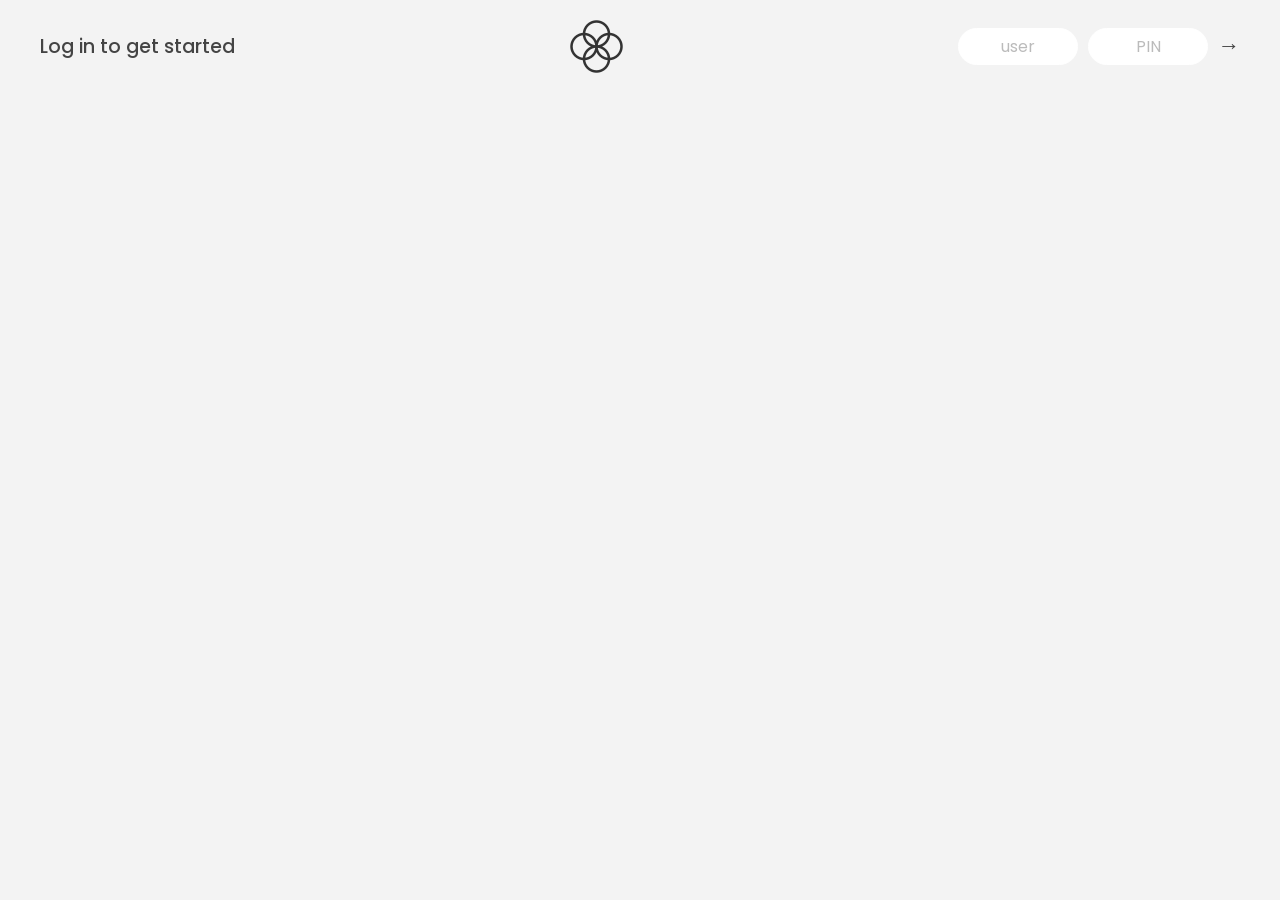
<file: bankist.html>
<!DOCTYPE html>
<html lang="en">
  <head>
    <meta charset="UTF-8" />
    <meta name="viewport" content="width=device-width, initial-scale=1.0" />
    <meta http-equiv="X-UA-Compatible" content="ie=edge" />
    <link rel="shortcut icon" type="image/png" href="/icon.png" />

    <link
      href="https://fonts.googleapis.com/css?family=Poppins:400,500,600&display=swap"
      rel="stylesheet"
    />

    <link rel="stylesheet" href="bankist.css" />
    <link rel="stylesheet" href="bankist.js">
   
    <title>Bankist</title>
  </head>
  <body>
    <!-- TOP NAVIGATION -->
    <nav>
      <p class="welcome">Log in to get started</p>
      <img src="logo.png" alt="Logo" class="logo" />
      <form class="login">
        <input
          type="text"
          placeholder="user"
          class="login__input login__input--user"
        />
        <!-- In practice, use type="password" -->
        <input
          type="text"
          placeholder="PIN"
          maxlength="4"
          class="login__input login__input--pin"
        />
        <button class="login__btn">&rarr;</button>
      </form>
    </nav>

    <main class="app">
      <!-- BALANCE -->
      <div class="balance">
        <div>
          <p class="balance__label">Current balance</p>
          <p class="balance__date">
            As of <span class="date">05/03/2037</span>
          </p>
        </div>
        <p class="balance__value">0000€</p>
      </div>

      <!-- MOVEMENTS -->
      <div class="movements">
        <div class="movements__row">
          <div class="movements__type movements__type--deposit">2 deposit</div>
          <div class="movements__date">3 days ago</div>
          <div class="movements__value">4 000€</div>
        </div>
        <div class="movements__row">
          <div class="movements__type movements__type--withdrawal">
            1 withdrawal
          </div>
          <div class="movements__date">24/01/2037</div>
          <div class="movements__value">-378€</div>
        </div>
      </div>

      <!-- SUMMARY -->
      <div class="summary">
        <p class="summary__label">In</p>
        <p class="summary__value summary__value--in">0000€</p>
        <p class="summary__label">Out</p>
        <p class="summary__value summary__value--out">0000€</p>
        <p class="summary__label">Interest</p>
        <p class="summary__value summary__value--interest">0000€</p>
        <button class="btn--sort">&downarrow; SORT</button>
      </div>

      <!-- OPERATION: TRANSFERS -->
      <div class="operation operation--transfer">
        <h2>Transfer money</h2>
        <form class="form form--transfer">
          <input type="text" class="form__input form__input--to" />
          <input type="number" class="form__input form__input--amount" />
          <button class="form__btn form__btn--transfer">&rarr;</button>
          <label class="form__label">Transfer to</label>
          <label class="form__label">Amount</label>
        </form>
      </div>

      <!-- OPERATION: LOAN -->
      <div class="operation operation--loan">
        <h2>Request loan</h2>
        <form class="form form--loan">
          <input type="number" class="form__input form__input--loan-amount" />
          <button class="form__btn form__btn--loan">&rarr;</button>
          <label class="form__label form__label--loan">Amount</label>
        </form>
      </div>

      <!-- OPERATION: CLOSE -->
      <div class="operation operation--close">
        <h2>Close account</h2>
        <form class="form form--close">
          <input type="text" class="form__input form__input--user" />
          <input
            type="password"
            maxlength="6"
            class="form__input form__input--pin"
          />
          <button class="form__btn form__btn--close">&rarr;</button>
          <label class="form__label">Confirm user</label>
          <label class="form__label">Confirm PIN</label>
        </form>
      </div>

      <!-- LOGOUT TIMER -->
      <p class="logout-timer">
        You will be logged out in <span class="timer">05:00</span>
      </p>
    </main>

    <!-- <footer>
      &copy; by Jonas Schmedtmann. Don't claim as your own :)
    </footer> -->

    <script src="bankist.js"> </script>
  </body>
</html>
</file>
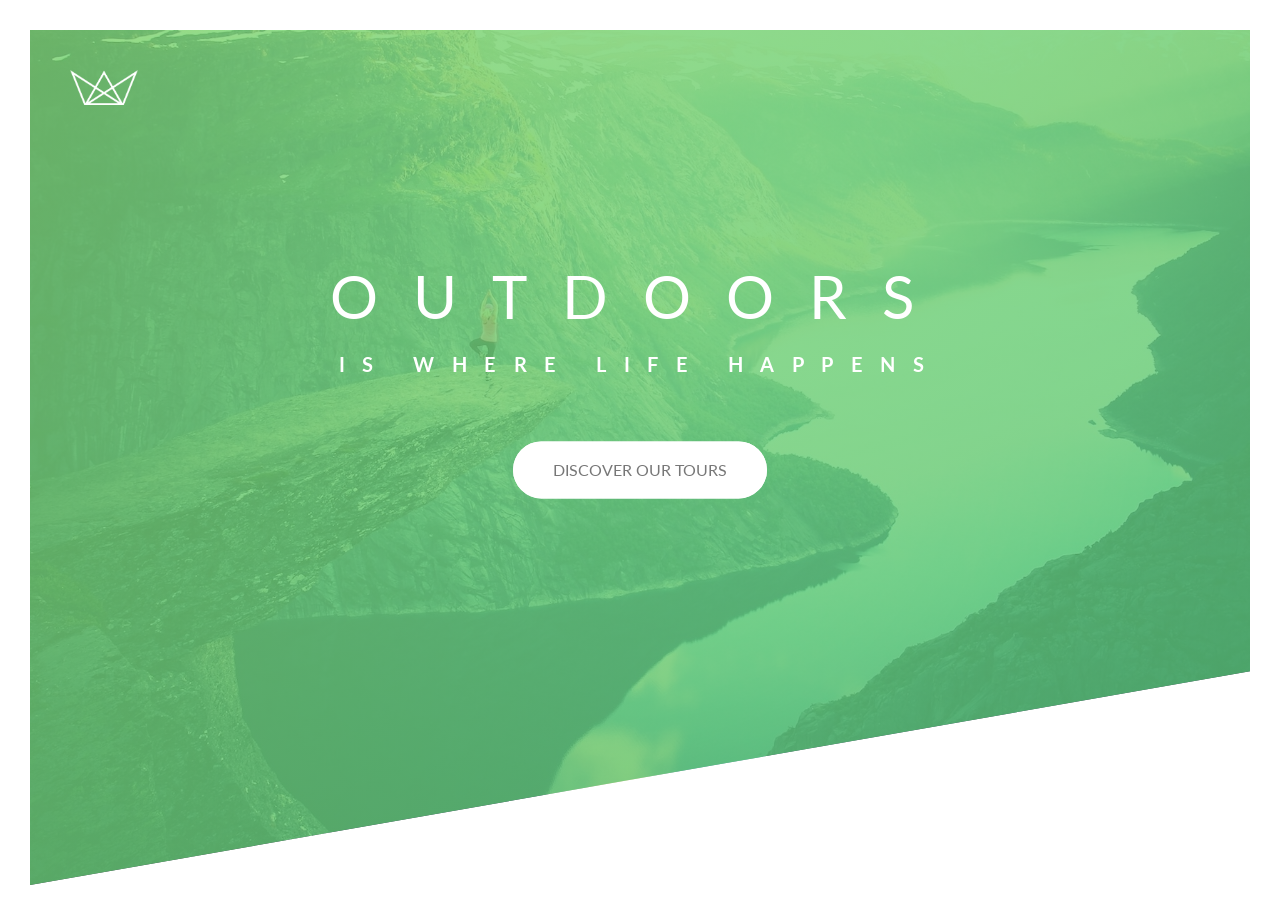
<file: htmlandcss/advanced/advanced.html>
<!DOCTYPE html>
<html lang="en">
<head>
    <meta charset="UTF-8">
    <meta name="viewport" content="width=device-width, initial-scale=1.0">
    <link rel="preconnect" href="https://fonts.googleapis.com">
<link rel="preconnect" href="https://fonts.gstatic.com" crossorigin>
<link href="https://fonts.googleapis.com/css2?family=Lato:ital,wght@0,100;0,300;0,400;0,700;0,900;1,100;1,300;1,400;1,700;1,900&display=swap" rel="stylesheet">
    <link rel="stylesheet" href="advanced.css">
    <link rel="stylesheet" href="img/favicon.png">
    <title>Document</title>
</head>
<body>
    <header class="header">
        <div class="header__logo-box">
            <img src="img/logo-white.png" alt="Logo" class="header__logo">
        </div>
        <div class="header__text-box">
            <h1 class="heading-primary">
            <span class="heading-primary--main">Outdoors</span>
            <span class="heading-primary--sub">is where life happens</span>
        </h1>

        <a href="#" class="btn btn--white btn--animated">Discover our tours</a>
        </div>
        
    </header>
</body>
</html>
</file>
<file: bankist.css>
* {
  margin: 0;
  padding: 0;
  box-sizing: inherit;
}

html {
  font-size: 62.5%;
  box-sizing: border-box;
}

body {
  font-family: "Poppins", sans-serif;
  color: #444;
  background-color: #f3f3f3;
  height: 100vh;
  padding: 2rem;
}

nav {
  display: flex;
  justify-content: space-between;
  align-items: center;
  padding: 0 2rem;
}

.welcome {
  font-size: 1.9rem;
  font-weight: 500;
}

.logo {
  height: 5.25rem;
}

.login {
  display: flex;
}

.login__input {
  border: none;
  padding: 0.5rem 2rem;
  font-size: 1.6rem;
  font-family: inherit;
  text-align: center;
  width: 12rem;
  border-radius: 10rem;
  margin-right: 1rem;
  color: inherit;
  border: 1px solid #fff;
  transition: all 0.3s;
}

.login__input:focus {
  outline: none;
  border: 1px solid #ccc;
}

.login__input::placeholder {
  color: #bbb;
}

.login__btn {
  border: none;
  background: none;
  font-size: 2.2rem;
  color: inherit;
  cursor: pointer;
  transition: all 0.3s;
}

.login__btn:hover,
.login__btn:focus,
.btn--sort:hover,
.btn--sort:focus {
  outline: none;
  color: #777;
}

/* MAIN */
.app {
  position: relative;
  max-width: 100rem;
  margin: 4rem auto;
  display: grid;
  grid-template-columns: 4fr 3fr;
  grid-template-rows: auto repeat(3, 15rem) auto;
  gap: 2rem;

  /* NOTE This creates the fade in/out anumation */
  opacity:0;
  transition: all 1s;
}

.balance {
  grid-column: 1 / span 2;
  display: flex;
  align-items: flex-end;
  justify-content: space-between;
  margin-bottom: 2rem;
}

.balance__label {
  font-size: 2.2rem;
  font-weight: 500;
  margin-bottom: -0.2rem;
}

.balance__date {
  font-size: 1.4rem;
  color: #888;
}

.balance__value {
  font-size: 4.5rem;
  font-weight: 400;
}

/* MOVEMENTS */
.movements {
  grid-row: 2 / span 3;
  background-color: #fff;
  border-radius: 1rem;
  overflow: scroll;
}

.movements__row {
  padding: 2.25rem 4rem;
  display: flex;
  align-items: center;
  border-bottom: 1px solid #eee;
}

.movements__type {
  font-size: 1.1rem;
  text-transform: uppercase;
  font-weight: 500;
  color: #fff;
  padding: 0.1rem 1rem;
  border-radius: 10rem;
  margin-right: 2rem;
}

.movements__date {
  font-size: 1.1rem;
  text-transform: uppercase;
  font-weight: 500;
  color: #666;
}

.movements__type--deposit {
  background-image: linear-gradient(to top left, #39b385, #9be15d);
}

.movements__type--withdrawal {
  background-image: linear-gradient(to top left, #e52a5a, #ff585f);
}

.movements__value {
  font-size: 1.7rem;
  margin-left: auto;
}

/* SUMMARY */
.summary {
  grid-row: 5 / 6;
  display: flex;
  align-items: baseline;
  padding: 0 0.3rem;
  margin-top: 1rem;
}

.summary__label {
  font-size: 1.2rem;
  font-weight: 500;
  text-transform: uppercase;
  margin-right: 0.8rem;
}

.summary__value {
  font-size: 2.2rem;
  margin-right: 2.5rem;
}

.summary__value--in,
.summary__value--interest {
  color: #66c873;
}

.summary__value--out {
  color: #f5465d;
}

.btn--sort {
  margin-left: auto;
  border: none;
  background: none;
  font-size: 1.3rem;
  font-weight: 500;
  cursor: pointer;
}

/* OPERATIONS */
.operation {
  border-radius: 1rem;
  padding: 3rem 4rem;
  color: #333;
}

.operation--transfer {
  background-image: linear-gradient(to top left, #ffb003, #ffcb03);
}

.operation--loan {
  background-image: linear-gradient(to top left, #39b385, #9be15d);
}

.operation--close {
  background-image: linear-gradient(to top left, #e52a5a, #ff585f);
}

h2 {
  margin-bottom: 1.5rem;
  font-size: 1.7rem;
  font-weight: 600;
  color: #333;
}

.form {
  display: grid;
  grid-template-columns: 2.5fr 2.5fr 1fr;
  grid-template-rows: auto auto;
  gap: 0.4rem 1rem;
}

/* Exceptions for interst */
.form.form--loan {
  grid-template-columns: 2.5fr 1fr 2.5fr;
}
.form__label--loan {
  grid-row: 2;
}
/* End exceptions */

.form__input {
  width: 100%;
  border: none;
  background-color: rgba(255, 255, 255, 0.4);
  font-family: inherit;
  font-size: 1.5rem;
  text-align: center;
  color: #333;
  padding: 0.3rem 1rem;
  border-radius: 0.7rem;
  transition: all 0.3s;
}

.form__input:focus {
  outline: none;
  background-color: rgba(255, 255, 255, 0.6);
}

.form__label {
  font-size: 1.3rem;
  text-align: center;
}

.form__btn {
  border: none;
  border-radius: 0.7rem;
  font-size: 1.8rem;
  background-color: #fff;
  cursor: pointer;
  transition: all 0.3s;
}

.form__btn:focus {
  outline: none;
  background-color: rgba(255, 255, 255, 0.8);
}

.logout-timer {
  padding: 0 0.3rem;
  margin-top: 1.9rem;
  text-align: right;
  font-size: 1.25rem;
}

.timer {
  font-weight: 600;
}
</file>
<file: htmlandcss/advanced/advanced.css>
/* light green: #7ed561
medium green: #55c57a
Dark green: #28b485 */

*{ 
    margin: 0;
    padding: 0;
    box-sizing: inherit;
}

html{
    font-size: 62.5%;
}

body{
    font-family: "lato", sans-serif;
    font-weight: 400;
    /* font-size: 16px; */
    line-height: 1.7;
    color: #777;
    padding: 3rem;
    box-sizing: border-box;
}

.header{
    height: 95vh;
    background-image:linear-gradient(
        to right bottom,
         rgba(126, 213, 111, 0.801),
          rgba(85, 197, 122, 0.801)),
           url(img/hero.jpg);
    background-size: cover;
    background-position: top;
    position: relative;

    clip-path: polygon(0 0, 100% 0, 100% 75%, 0 100%);
}

.header__logo-box{
    position: absolute;
    top: 4rem;
    left: 4rem;
}

.header__logo{
    height: 3.5rem;
}

.logo:hover{
    animation: moveInRight 3s ease-out;
}

.header__text-box{
    position: absolute;
    top: 40%;
    left: 50%;
    transform: translate(-50%, -50%);
    text-align: center;
}

.heading-primary{
    color: #fff;
    text-transform: uppercase;
    margin-bottom: 6rem;

    backface-visibility: hidden;
}

.heading-primary--main{
    display: block;
    font-size: 6rem;
    font-weight: 400; 
    letter-spacing: 3.5rem;

    animation-name: moveInLeft;
    animation-duration: 3s;
}

.heading-primary--sub{
    display: block;
    font-size: 2rem;
    font-weight: 700;
    letter-spacing: 1.75rem;

    animation-name: moveInRight;
    animation-duration: 4s;

}

@keyframes moveInLeft {
    0%{
        opacity: 0;
        transform: translateX(-10rem);
    }
    80%{
        transform: translateX(1rem);
    }
    100%{
        opacity: 1;
        transform: 0;
    }
}
@keyframes moveInRight {
    0%{
        opacity: 0;
        transform: translateX(10rem);
    }
    80%{
        transform: translateX(-1rem);
    }
    100%{
        opacity: 1;
        transform: 0;
    }
}

@keyframes moveInBottom {
    0%{
        opacity: 0;
        transform: translateY(3rem);
    }
    100%{
        opacity: 1;
        transform: 0;
    }
}

.btn:link, 
.btn:visited{
    text-transform: uppercase;
    text-decoration: none;
    padding: 1.5rem 4rem;
    display: inline-block;
    border-radius: 10rem;
    transition: all .2s;
    position: relative;
    font-size: 1.6rem;
}

.btn:hover{
    transform: translateY(-.3rem);
    box-shadow: 0 1rem 2rem rgba(0, 0, 0, 0.2);
}

.btn:active{
    transform: translateY(-1px);
    box-shadow: 0 5rem 1rem rgba(0, 0, 0, 0.2); 
}
.btn--white {
    background-color: #fff;
    color: #777;
}

.btn::after{
    content: "";
    display: inline-block;
    height: 100%;
    width: 100%;
    border-radius: 100px;
    position: absolute;
    top: 0;
    left: 0;
    z-index: -1;
    transition: all .4s;
}

.btn--white::after{
    background-color: #fff;
}

.btn:hover::after {
    transform: scaleX(1.4) scaleY(1.6 );
    opacity: 0;
}

.btn--animated {
    animation: moveInBottom .5s ease-out .75s;
    animation-fill-mode: backwards;
}
</file>
